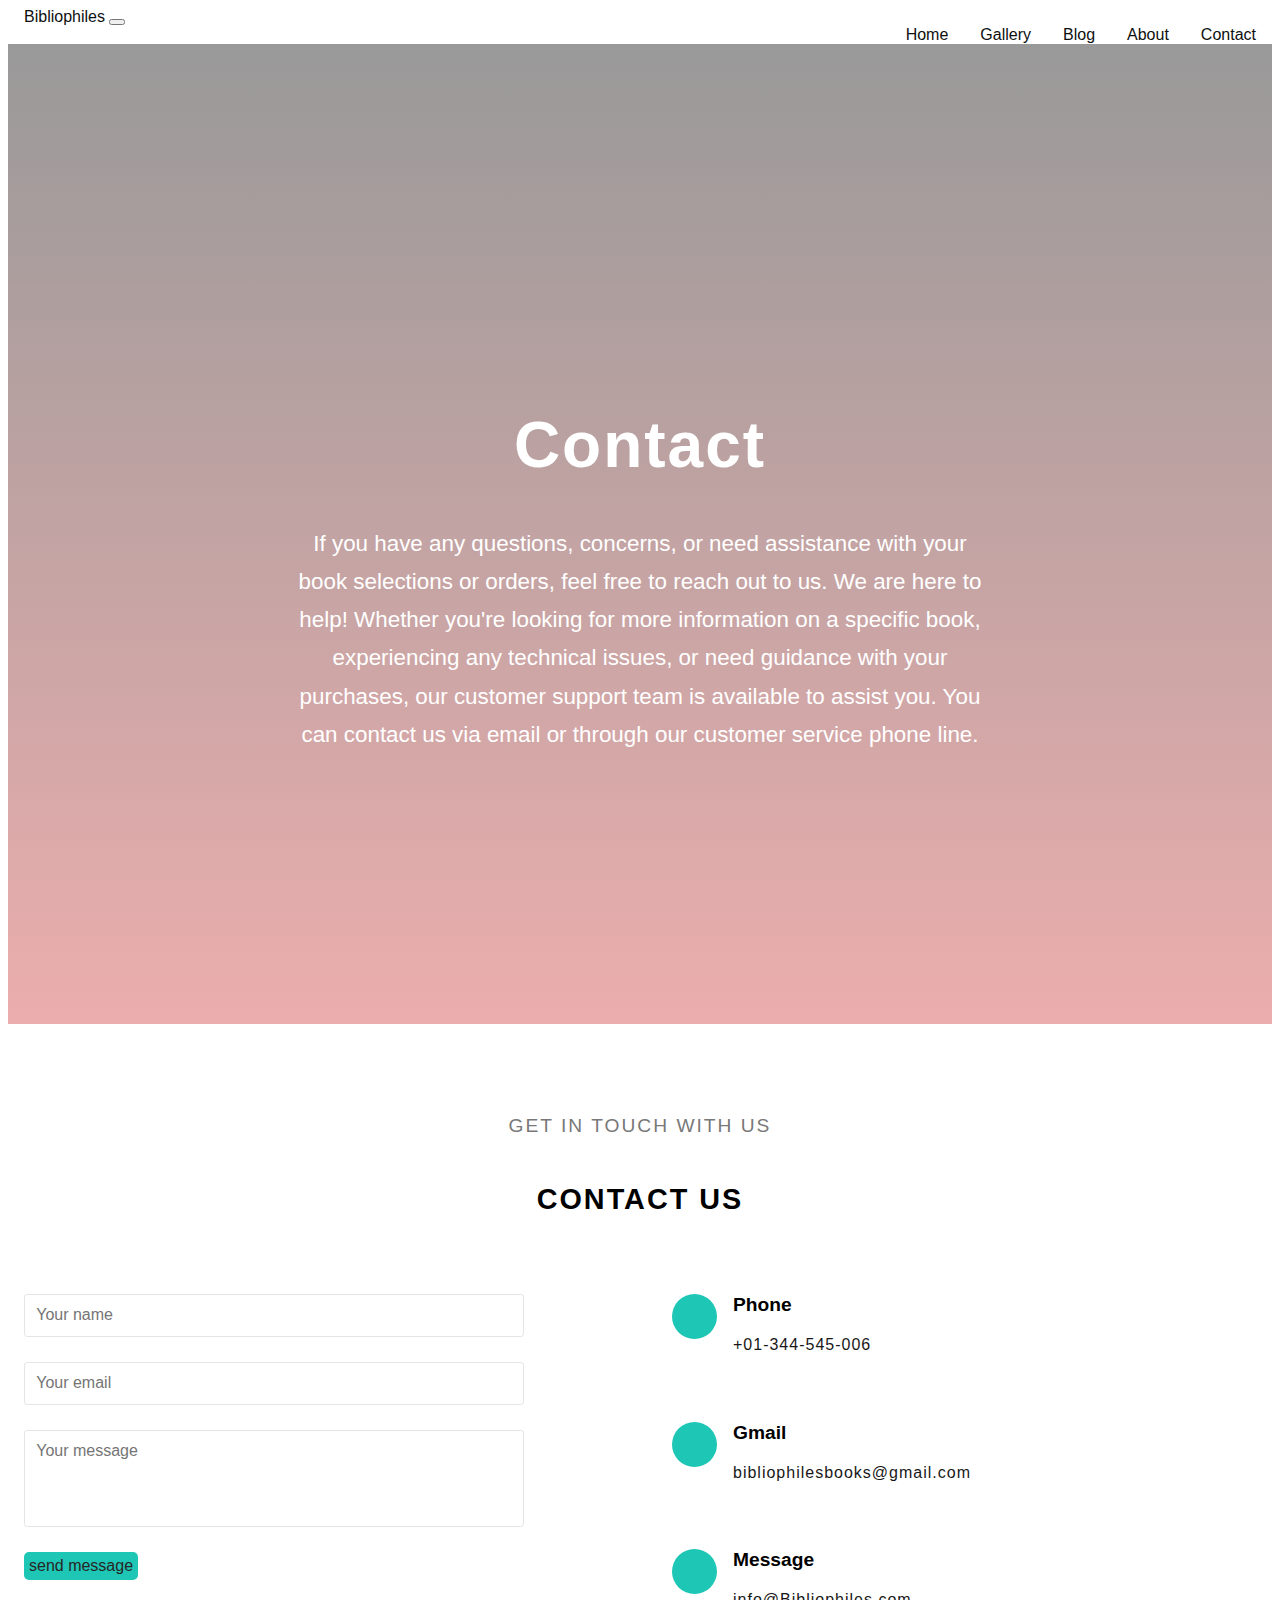
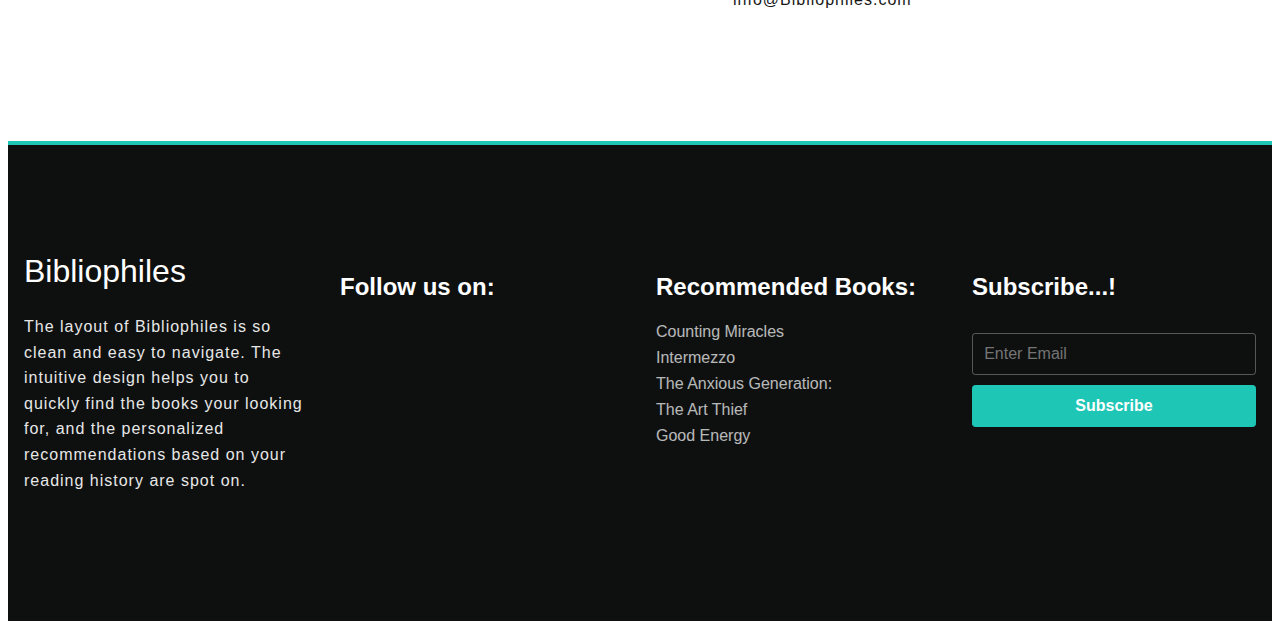
<file: contact.html>
<!DOCTYPE html>
<html>

<head>
    <title>Bibliophiles</title>
    <meta name="viewport" content="width=device-width, initial-scale=1">
    <!-- font awesome cdn -->
    <link rel="stylesheet" href="https://cdnjs.cloudflare.com/ajax/libs/font-awesome/5.15.3/css/all.min.css"
        integrity="sha512-iBBXm8fW90+nuLcSKlbmrPcLa0OT92xO1BIsZ+ywDWZCvqsWgccV3gFoRBv0z+8dLJgyAHIhR35VZc2oM/gI1w=="
        crossorigin="anonymous" referrerpolicy="no-referrer" />

        <link href="https://cdn.jsdelivr.net/npm/bootstrap@5.0.2/dist/css/bootstrap.min.css" rel="stylesheet"
        integrity="sha384-EVSTQN3/azprG1Anm3QDgpJLIm9Nao0Yz1ztcQTwFspd3yD65VohhpuuCOmLASjC" crossorigin="anonymous">
    <!-- custom css file-->
    <link rel="stylesheet" href="./utility.css">
    <link rel="stylesheet" href="./style.css">
    <link rel="stylesheet" href="./responsive.css">
</head>

<body>
   <!-- Navbar -->
   <nav class="navbar navbar-expand-lg navbar-dark bg-dark fixed-top">
    <div class="container">
        <a class="navbar-brand" href="./index.html">Bibliophiles</a>
        <button class="navbar-toggler" type="button" data-bs-toggle="collapse" data-bs-target="#navbarNav"
            aria-controls="navbarNav" aria-expanded="false" aria-label="Toggle navigation">

            <link href="https://cdn.jsdelivr.net/npm/bootstrap@5.0.2/dist/css/bootstrap.min.css" rel="stylesheet"
        integrity="sha384-EVSTQN3/azprG1Anm3QDgpJLIm9Nao0Yz1ztcQTwFspd3yD65VohhpuuCOmLASjC" crossorigin="anonymous">
            <span class="navbar-toggler-icon"></span>
        </button>
        <div class="collapse navbar-collapse" id="navbarNav">
            <ul class="navbar-nav ms-auto">
                <li class="nav-item">
                    <a href="index.html" class="nav-link">Home</a>
                </li>
                <li class="nav-item">
                    <a href="gallery.html" class="nav-link">Gallery</a>
                </li>
                <li class="nav-item">
                    <a href="blog.html" class="nav-link">Blog</a>
                </li>
                <li class="nav-item">
                    <a href="about.html" class="nav-link">About</a>
                </li>
                <li class="nav-item">
                    <a href="contact.html" class="nav-link">Contact</a>
                </li>
            </ul>
        </div>
    </div>
</nav>

    <!-- header -->
    <header class="flex header-sm">
        <div class="container">
            <div class="header-title">
                <h1>Contact</h1>
                <p>If you have any questions, concerns, or need assistance with your book selections or orders, feel
                    free to reach out to us. We are here to help! Whether you're looking for more information on a
                    specific book, experiencing any technical issues, or need guidance with your purchases, our customer
                    support team is available to assist you. You can contact us via email or
                    through our customer service phone line.</p>
            </div>
        </div>
    </header>
    <!-- header -->

    <!-- contact section -->
    <section id="contact" class="py-4">
        <div class="container">
            <div class="title-wrap">
                <span class="sm-title">get in touch with us</span>
                <h2 class="lg-title">contact us</h2>
            </div>

            <div class="contact-row">
                <div class="contact-left">
                    <form class="contact-form">
                        <input type="text" class="form-control" placeholder="Your name">
                        <input type="email" class="form-control" placeholder="Your email">
                        <textarea rows="4" class="form-control" placeholder="Your message"
                            style="resize: none;"></textarea>
                        <!-- <input type="submit" class="btn" value="Send message"> -->
                        <button class="send">send message</button>
                    </form>
                </div>
                <div class="contact-right my-2">
                    <div class="contact-item">
                        <span class="contact-icon flex">
                            <i class="fa fa-phone-alt"></i>
                        </span>
                        <div>
                            <span>Phone</span>
                            <p class="text">+01-344-545-006</p>
                        </div>
                    </div>
                    <div class="contact-item">
                        <span class="contact-icon flex">
                            <i class="fa fa-map-marked-alt"></i>
                        </span>
                        <div>
                            <span>Gmail</span>
                            <p class="text">bibliophilesbooks@gmail.com</p>
                        </div>
                    </div>
                    <div class="contact-item">
                        <span class="contact-icon flex">
                            <i class="fa fa-envelope"></i>
                        </span>
                        <div>
                            <span>Message</span>
                            <p class="text">info@Bibliophiles.com</p>
                        </div>
                    </div>
                </div>
            </div>
        </div>
    </section>
    <!-- end of contact section -->

    <!-- footer -->
    <footer class="py-4">
        <div class="container footer-row">
            <div class="footer-item">
                <a href="index.html" class="site-brand">
                    Bibliophiles
                </a>
                <p class="text">The layout of Bibliophiles is so clean and easy to navigate. The intuitive design helps
                    you to quickly find the books your looking for, and the personalized recommendations based on your
                    reading history are spot on.</p>
            </div>

            <div class="footer-item">
                <h2>Follow us on: </h2>
                <ul class="social-links">
                    <li>
                        <a href="#">
                            <i class="fab fa-facebook-f"></i>
                        </a>
                    </li>
                    <li>
                        <a href="#">
                            <i class="fab fa-instagram"></i>
                        </a>
                    </li>
                    <li>
                        <a href="#">
                            <i class="fab fa-twitter"></i>
                        </a>
                    </li>
                    <li>
                        <a href="#">
                            <i class="fab fa-pinterest"></i>
                        </a>
                    </li>
                    <li>
                        <a href="#">
                            <i class="fab fa-google-plus"></i>
                        </a>
                    </li>
                </ul>
            </div>

            <div class="footer-item">
                <h2>Recommended Books:</h2>
                <ul>
                    <li><a
                            href="https://www.amazon.com/dp/0593449592?tag=thenewyorktim-20https://www.amazon.com/dp/0593449592?tag=thenewyorktim-20">Counting
                            Miracles</a></li>
                    <li><a href="https://www.amazon.com/dp/0374602638?tag=thenewyorktim-20">Intermezzo</a></li>
                    <li><a href="https://www.amazon.com/dp/0593655036?tag=thenewyorktim-20">The Anxious Generation:</a>
                    </li>
                    <li><a href="https://www.amazon.com/dp/0525657320?tag=thenewyorktim-20">The Art Thief</a></li>
                    <li><a href="https://www.amazon.com/dp/0593712641?tag=thenewyorktim-20">Good Energy</a></li>
                </ul>
            </div>

            <div class="subscribe-form footer-item">
                <h2>Subscribe...!</h2>
                <form class="flex">
                    <input type="email" placeholder="Enter Email" class="form-control">
                    <input type="submit" class="btn" value="Subscribe">
                </form>
            </div>
        </div>
    </footer>
    <!-- end of footer -->
    <script src="https://cdn.jsdelivr.net/npm/bootstrap@5.0.2/dist/js/bootstrap.bundle.min.js"
    integrity="sha384-MrcW6ZMFYlzcLA8Nl+NtUVF0sA7MsXsP1UyJoMp4YLEuNSfAP+JcXn/tWtIaxVXM"
    crossorigin="anonymous"></script>
</body>

</html>
</file>
<file: utility.css>
html, body{
    font-family: 'Open Sans', sans-serif;
}
h1, h2, h3, h4, h5, h6{
    font-family: 'Raleway', sans-serif;
}
a{
    color: var(--dark);
    text-decoration: none;
}
ul{
    list-style-type: none;
}
button, input[type = "submit"]{
    font-size: 1rem;
    cursor: pointer;
    font-family: 'Raleway', sans-serif;
}
.container{
    max-width: 1320px;
    padding: 0 1rem;
    margin: 0 auto;
}
.flex{
    display: flex;
    align-items: center;
    justify-content: center;
}
.text{
    font-weight: 400;
    opacity: 0.9;
    line-height: 1.6;
    letter-spacing: 1px;
}
.form-control{
    width: 100%;
    margin: 0.6rem 0;
    max-width: 500px;
    border: 1px solid #fff;
    border-radius: 0.2rem;
    padding: 0.7rem;
    font-size: 1rem;
    font-family: 'Raleway', sans-serif;
    color: #fff;
    background-color: transparent;
    box-sizing: border-box;
}
.btn{
    padding: 0.7rem 2.4rem;
    border-radius: 0.2rem;
    font-weight: 600;
    background-color: var(--green);
    color: #fff;
    border: 1px solid var(--green);
}
.btn:hover{
    opacity: 0.9;
    transition: var(--trans);
}
.py-4{
    padding: 4rem 0;
}
img{
    width: 100%;
    display: block;
}
.title-wrap{
    text-align: center;
    padding: 1.4rem 0;
    margin-bottom: 2rem;
    letter-spacing: 2px;
    text-transform: uppercase;
}
.lg-title{
    font-size: 1.8rem;
}
.sm-title{
    display: block;
    color: #787878;
    font-weight: 300;
    font-size: 1.2rem;
    padding-bottom: 1rem;
    max-width: 450px;
    margin-right: auto;
    margin-left: auto;
    line-height: 1.7;
}
.my-2{
    margin: 2rem 0;
}
.shadow:hover{
            box-shadow: 0px 0px 18px -4px rgba(109, 109, 109, 0.64);
}
</file>
<file: style.css>
:root {
    --green: #1ec6b6;
    --light-grey: #f7f7f7;
    --dark: #0e1010;
    --trans: all 0.3s ease-in-out;
    
}

header {
    min-height: 100vh;
    padding-top: 5rem;
    background: linear-gradient(rgba(0, 0, 0, 0.4), rgba(221, 109, 109, 0.562)), url(https://wallpaperaccess.com/full/124410.jpg) center/cover no-repeat;
    color: #fff;
    text-align: center;
}

.header-title h1 {
    font-size: 2.8rem;
    letter-spacing: 2px;
    animation: bounce-in-top 1.1s both;
}

.header-title p {
    margin: 1.8rem auto;
    max-width: 700px;
    font-weight: 500;
    font-size: 1.3rem;
    line-height: 1.7;
}

@keyframes bounce-in-top {
    0% {
        transform: translateY(-500px);
        animation-timing-function: ease-in;
    }

    38% {
        transform: translateY(0);
        animation-timing-function: ease-out;
    }

    55% {
        transform: translateY(-65px);
        animation-timing-function: ease-in;
        }

    72% {
        transform: translateY(0);
        animation-timing-function: ease-out;
    }

    81% {
        transform: translateY(-28px);
        animation-timing-function: ease-in;
    }

    90% {
       transform: translateY(0);
       animation-timing-function: ease-out;
    }

    95% {
         transform: translateY(-8px);
         animation-timing-function: ease-in;
    }
    100% {
        transform: translateY(0);
        animation-timing-function: ease-out;
    }
}  

.header-form {
    background-color: rgba(0, 0, 0, 0.5);
    padding: 3rem;
    border-radius: 0.2rem;
}

.header-form h3 {
    font-size: 1.2rem;
}

.header-form form {
    margin-top: 1.8rem;
}

.header-form form .form-control {
    box-shadow: 2px 4px 4px rgba(0, 0, 0, 0.4);
}
 .header-form .btn {
    margin-top: 0.8rem;
} 
h1 {
    font-size: 2em; 
    margin: 0.67em 0;
  }   
/* featured */
.featured-item {
    position: relative;
    width: 100%;
    overflow: hidden;
    transition: var(--trans);
}
.featured-item img{
    height:100%;
}
 .featured-item::after {
    content: "★";
    color:white;
    position: absolute;
    top: 0;
    left:0;
    width: 100%;
    height: 100%;
    z-index: 1;
    background: linear-gradient(to bottom, transparent 0%, transparent 18%, rgba(0, 0, 0, 0.8) 99%, rgba(0, 0, 0, 0.8) 100%);
}

.featured-item-content {
    position: absolute;
    bottom: 0;
    left: 0;
    z-index: 2;
    color: #fff;
    width: 100%;
    padding: 1rem;
    transform: translateY(100%);
    transition: var(--trans);
}

.featured-item-content span {
    font-size: 1.2rem;
    display: block;
    margin-bottom: 1.2rem;
    text-transform:capitalize;
}

.featured-item-content .text {
    color: #fff;
    transition: var(--trans);
}

.featured-item:hover .featured-item-content {
    transform: translateY(0);
}

/* services */
#services {
    background: linear-gradient(to bottom, rgba(0, 0, 0, 0.5), hsla(0, 6%, 10%, 0.5)), 
    url(https://wallpaperaccess.com/full/3847398.jpg) center/cover no-repeat;
}

#services * {
    color: #fff;
}

.services-item {
    text-align: center;
    padding: 2rem 0.5rem;
    margin: 2rem 0;
}

.services-icon {
    font-size: 3.2rem;
}

.services-item h3 {
    margin: 1rem 0;
    font-size: 1.6rem;
}

.services-item .btn {
    margin-top: 1.6rem;
    display: inline-block;
}

/* testimonials */
#testimonials {
     background-color: var(--light-grey);
}

.test-item {
    border: 2px solid var(--light-grey);
    padding: 2rem 1rem;
    position: relative;
    background-color: rgb(104, 195, 195);
    border-radius: 0.2rem;
    margin: 2rem 0 14rem 0;
}

 .test-item::after {
    content: "✅";
    position: absolute;
    bottom: -20px;
    left: 50%;
    transform: translateX(-50%);
    width: 0;
    height: 0;
    border-left: 20px solid transparent;
    border-right: 20px solid transparent;
    border-top: 20px solid rgb(112, 191, 191);


} 

.test-item-info {
    position: absolute;
    top: 110%;
    left: 50%;
    transform: translateX(-50%);
    text-align: center;
}

.test-item-info img {
    width: 100px;
    height: 100px;
    border-radius: 100%;
    margin: 1rem;
}

.test-item-info h3 {
    font-size: 1rem;
}
.send{
    padding:5px;
    border-radius:5px;
    background-color: #1ec6b6;
    border:none;
    color:rgb(39, 37, 37);
}

/* video */
.video-wrapper {
    height: 600px;
    position: relative;
}

.video-wrapper video {
    width: 100%;
    height: 100%;
    object-fit: cover;
}


/* footer */
footer {
    background-color: var(--dark);
    color: #fff;
    text-align: center;
    position: relative;
}

 footer::before {
    content: "";
    position: absolute;
    background-color: var(--green);
    height: 4px;
    top: 0;
    left: 0;
    width: 100%;
}

footer .site-brand {
    margin-bottom: 1.5rem;
    display: block;
    font-size: 2rem !important;
}

.footer-item {
    margin: 3rem 0;
}

.footer-item a {
    font-size: 1.2rem;
    color: #fff;
    transition: var(--trans);
}

.footer-item a:hover {
    color: var(--green);
}

.footer-item ul {
    padding: 0;
}

.footer-item h2 {
    margin-bottom: 1.4rem;
    ;
}

.social-links {
    display: flex;
    justify-content: center;
}

.social-links li {
    margin: 0.5rem;
}

.footer-item:nth-child(3) li {
    margin: 0.5rem 0;
}

.footer-item:nth-child(3) a {
    display: inline-block;
    font-size: 1rem;
    opacity: 0.7;
}

.subscribe-form form {
    flex-direction: column;
}

.subscribe-form form input {
    width: 100%;
    max-width: 300px;
}

.subscribe-form .form-control {
    border-color: rgba(255, 255, 255, 0.3);
    transition: var(--trans);
}

/* gallery image style */
  .gallery-item img {
    height:300px;
    width:300px;
    padding:20px;
    box-shadow: 0 4px 8px 0 rgba(0, 0, 0, 0.2), 0 6px 20px 0 rgba(0, 0, 0, 0.19);
    border-radius: 18px;
}
.gallery-item:hover img {
    transform: scale(1.2);
}

/* popular section */
#popular.py-4 {
    padding-bottom: 0;
}
.popular-item img{
    height:100%;
}
.popular-item {
    position: relative;
    cursor: pointer;
    overflow: hidden;
    transition: var(--trans);
}

 .popular-item::after {
    content: "";
    z-index: 1;
    position: absolute;
    bottom: 0;
    top: 0;
    right: 0;
    left: 0;
    background: linear-gradient(to bottom, transparent 0%, transparent 18%, rgba(0, 0, 0, 0.8) 99%, rgba(0, 0, 0, 0.8) 100%);
    
} 

.popular-item div {
    position: absolute;
    color: #fff;
    z-index: 2;
    bottom: -100%;
    width: 100%;
    padding: 2rem;
    transition: var(--trans);
}

.popular-item .rating {
    justify-content: flex-start;
    margin: 0.7rem 0;
    font-size: 0.9rem;
    opacity: 0.8;
    padding: 0;
}

.popular-item:hover div {
    background-color: #e3cbcb;
    color: #000;
    bottom: 0;
    opacity: 0.95;
    transition: var(--trans);
}

/* blog */
#blog {
    background-color: #dcd9d9;
}

.blog-item {
    background-image: url("https://wallpapers.com/images/hd/aesthetic-white-background-7kyonwgjvgk0j6ey.jpg"); 
    transition: var(--trans);
    
}

.blog-item-top {
    position: relative;
}

.blog-date {
    position: absolute;
    background-color: var(--green);
    color: #fff;
    padding: 0.5rem;
    height: 38px;
    min-width: 160px;
    text-transform: uppercase;
    letter-spacing: 2px;
    bottom: -19px;
    left: 5%;
}

.blog-item-bottom {
    padding: 2rem 1rem;
}

.blog-item-bottom span {
    text-transform: uppercase;
    color: var(--dark);
    opacity: 0.7;
    letter-spacing: 2px;
    display: block;
    margin-top: 1rem;
}

.blog-item-bottom a {
    margin: 1rem 0;
    font-size: 1.4rem;
    display: block;
    font-family: 'Raleway', sans-serif;
    font-weight: 600;
    line-height: 1.6;
    transition: var(--trans);
}

.blog-item-bottom a:hover {
    opacity: 0.8;
}
/* about */
.about-right .text {
    margin-bottom: 1rem;
}

.about-right h2 {
    margin-bottom: 2.5rem;
}

/* contact */
.contact-form .form-control {
    border: 1px solid rgba(0, 0, 0, 0.1);
    color: #000;
    display: block;
    margin: 1.6rem auto;
}

.contact-form .btn {
    display: block;
    margin: auto;
}

.contact-icon {
    background-color: var(--green);
    color: #fff;
    width: 60px;
    height: 60px;
    border-radius: 50%;
    margin: 1rem auto;
    font-size: 2rem;
}

.contact-item {
    text-align: center;
    margin: 3rem 0;
}

.contact-item div span {
    font-weight: 600;
    font-family: "Ralway", sans-serif;
    font-size: 1.2rem;
    display: block;
    margin-bottom: 1rem;
}
</file>
<file: responsive.css>
@media screen and (max-width: 460px){
    .featured-item-content{
    transform: translateY(100%);
    }
}

@media screen and (min-width: 678px){
    .test-item::after{
        left: 4rem;
        transform: translateX(0);
    }
    .test-item-info{
        left: 1rem;
        transform: translateX(0);
        text-align: left;
        display: grid;
        grid-template-columns: repeat(2, 1fr);
        align-items: center;
    }
}

@media screen and (min-width: 768px){
    .header-title p{
        font-size: 1.4rem;
    }
    .featured-row, .services-row, .footer-row{
        display: grid;
        grid-template-columns: repeat(2, 1fr);
        gap: 2rem;
    }
    .featured-item, .services-item{
        margin: 0;
    }
    .footer-row{
        text-align: left;
    }
    .social-links{
        justify-content: start;
    }
    .social-links li:nth-child(1){
        margin-left: 0;
    }
    .subscribe-form form{
        align-items: flex-start;
    }

    .gallery-row, .popular-row, .blog-row{
        display: grid;
        grid-template-columns: repeat(2, 1fr);
        gap: 2rem;
    }
    .gallery-item{
        margin: 0;
    }
    .popular-row, .facts-row{
        gap: 0;
    }
}
@media screen and (min-width: 992px){
    .header-title h1{
        font-size: 4rem;
    }
    .header-form form{
                flex-direction:row;
                align-items:stretch;
    }
    .header-form .form-control, .header-form .btn{
        margin: 0 0.5rem;
    }
    /* navbar */
     #navbar-show-btn{
        display: none;
    }
    #navbar-collapse{
        display: block!important;
        background-color: transparent;
                transform: translateX(0);
        height: auto;
        padding: 0;
        position: static;
        width: 100%;
    }
    #navbar-close-btn{
        display: none;
    }
     .navbar-nav{
        display: flex;
        justify-content: flex-end;
        margin: 0;
    } 
    .nav-item{
        margin: 0;
        margin-left: 2rem;
    } 
    /* change on scroll */
      .navbar-cng .navbar-nav .nav-link{
        color:black;
    }  

    .test-row, .about-row, .contact-row{
        display: grid;
        grid-template-columns: repeat(2, 1fr);
        gap: 2rem;
    }

    .popular-row, .blog-row{
        grid-template-columns: repeat(3, 1fr);
    }
    .about-row{
                align-items: center;
    }
    .about-left{
        margin: 0;
    }
    .contact-row{
        row-gap: 0;
    }
    .contact-form .form-control{
        margin-left: 0;
    }
    .contact-form .form-control:nth-child(1){
        margin-top: 0;
    }
    .contact-right{
        margin: 0;
    }
    .contact-form .btn{
        margin-left: 0;
    }
    .contact-icon{
        width: 45px;
        height: 45px;
        font-size: 1.4rem;
        margin: 0 1rem;
    }
    .contact-item{
        display: flex;
        align-items: flex-start;
        text-align: left;
    }
    .contact-item:nth-child(1){
        margin-top: 0;
    }
}

@media screen and (min-width: 1200px){
    .test-row, .gallery-row{
        grid-template-columns: repeat(3, 1fr);
    }
    .footer-row, .popular-row{
        grid-template-columns: repeat(4, 1fr);
    }
}

@media screen and (min-width: 1400px){
    .featured-row, .services-row{
        grid-template-columns: repeat(3, 1fr);
    }
}
</file>
